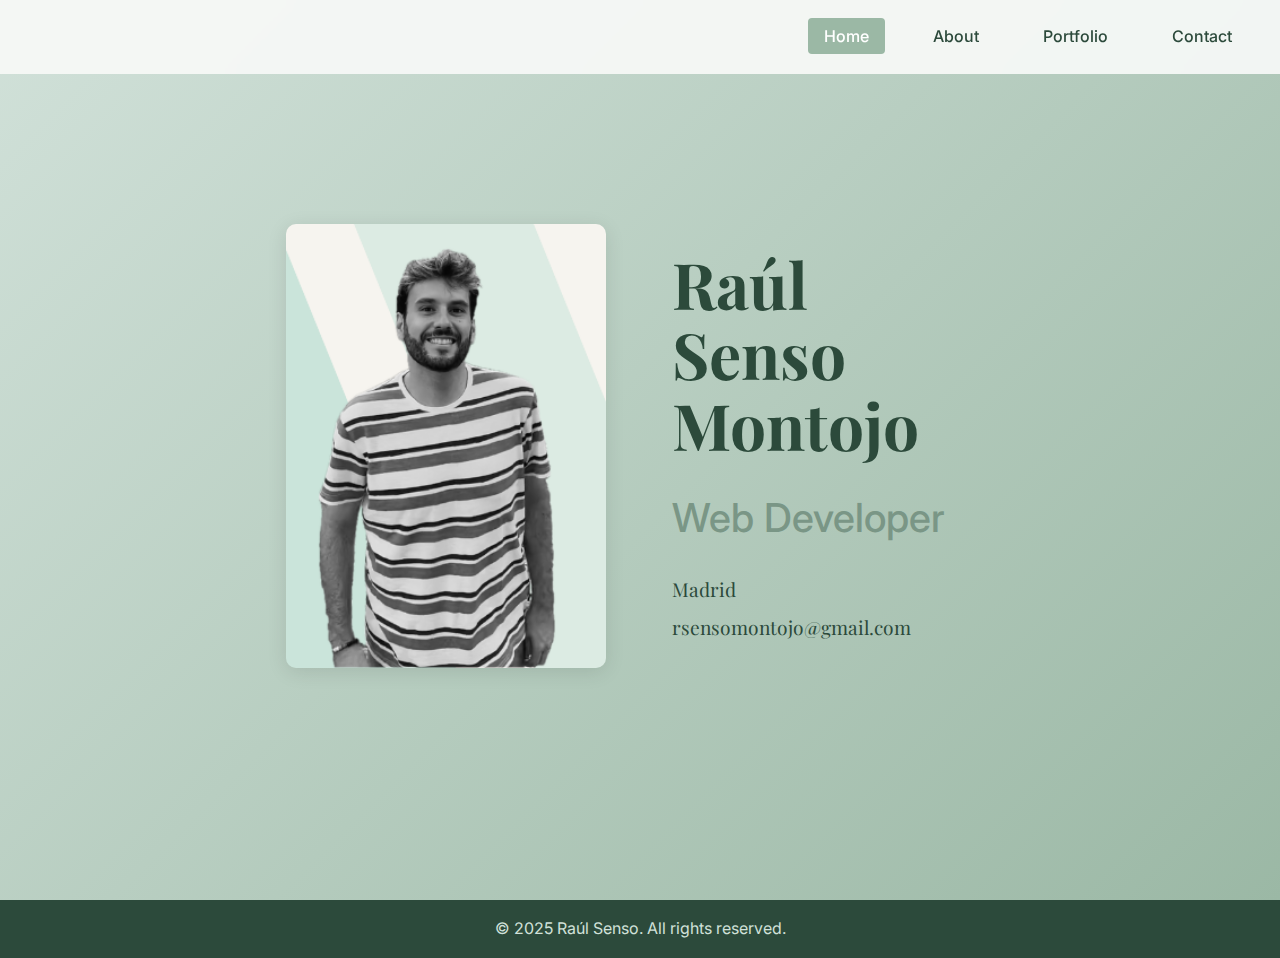
<file: index.html>
<!DOCTYPE html>
<html lang="en">
<head>
    <meta charset="UTF-8">
    <meta name="viewport" content="width=device-width, initial-scale=1.0">
    <title>Raúl Senso - Developer</title>
    <link href="https://fonts.googleapis.com/css2?family=Inter:wght@400;500;700&family=Playfair+Display:wght@400;700&display=swap" rel="stylesheet">
    <link rel="stylesheet" href="styles.css">
</head>
<body>
    <header>
        <nav>
            <ul class="nav-menu">
                <li><a href="index.html" class="active">Home</a></li>
                <li><a href="about.html">About</a></li>
                <li><a href="portfolio.html">Portfolio</a></li>
                <li><a href="contact.html">Contact</a></li>
            </ul>
        </nav>
    </header>
    <main class="hero-section">
        <div class="hero-content">
            <div class="hero-image">
                <img src="Imagenes/Perfil.png" alt="Raúl Senso" class="profile-image">
            </div>
            <div class="hero-text">
                <h1>Raúl Senso</h1>
                <h1>Montojo</h1>
                <br>
                <h2>Web Developer</h2>
                <p class="location"><i class="location-icon"></i>Madrid</p>
                <p class="email">rsensomontojo@gmail.com</p>
            </div>
        </div>
    </main>
    <footer>
        <p>&copy; 2025 Raúl Senso. All rights reserved.</p>
    </footer>
</body>
</html>
</file>
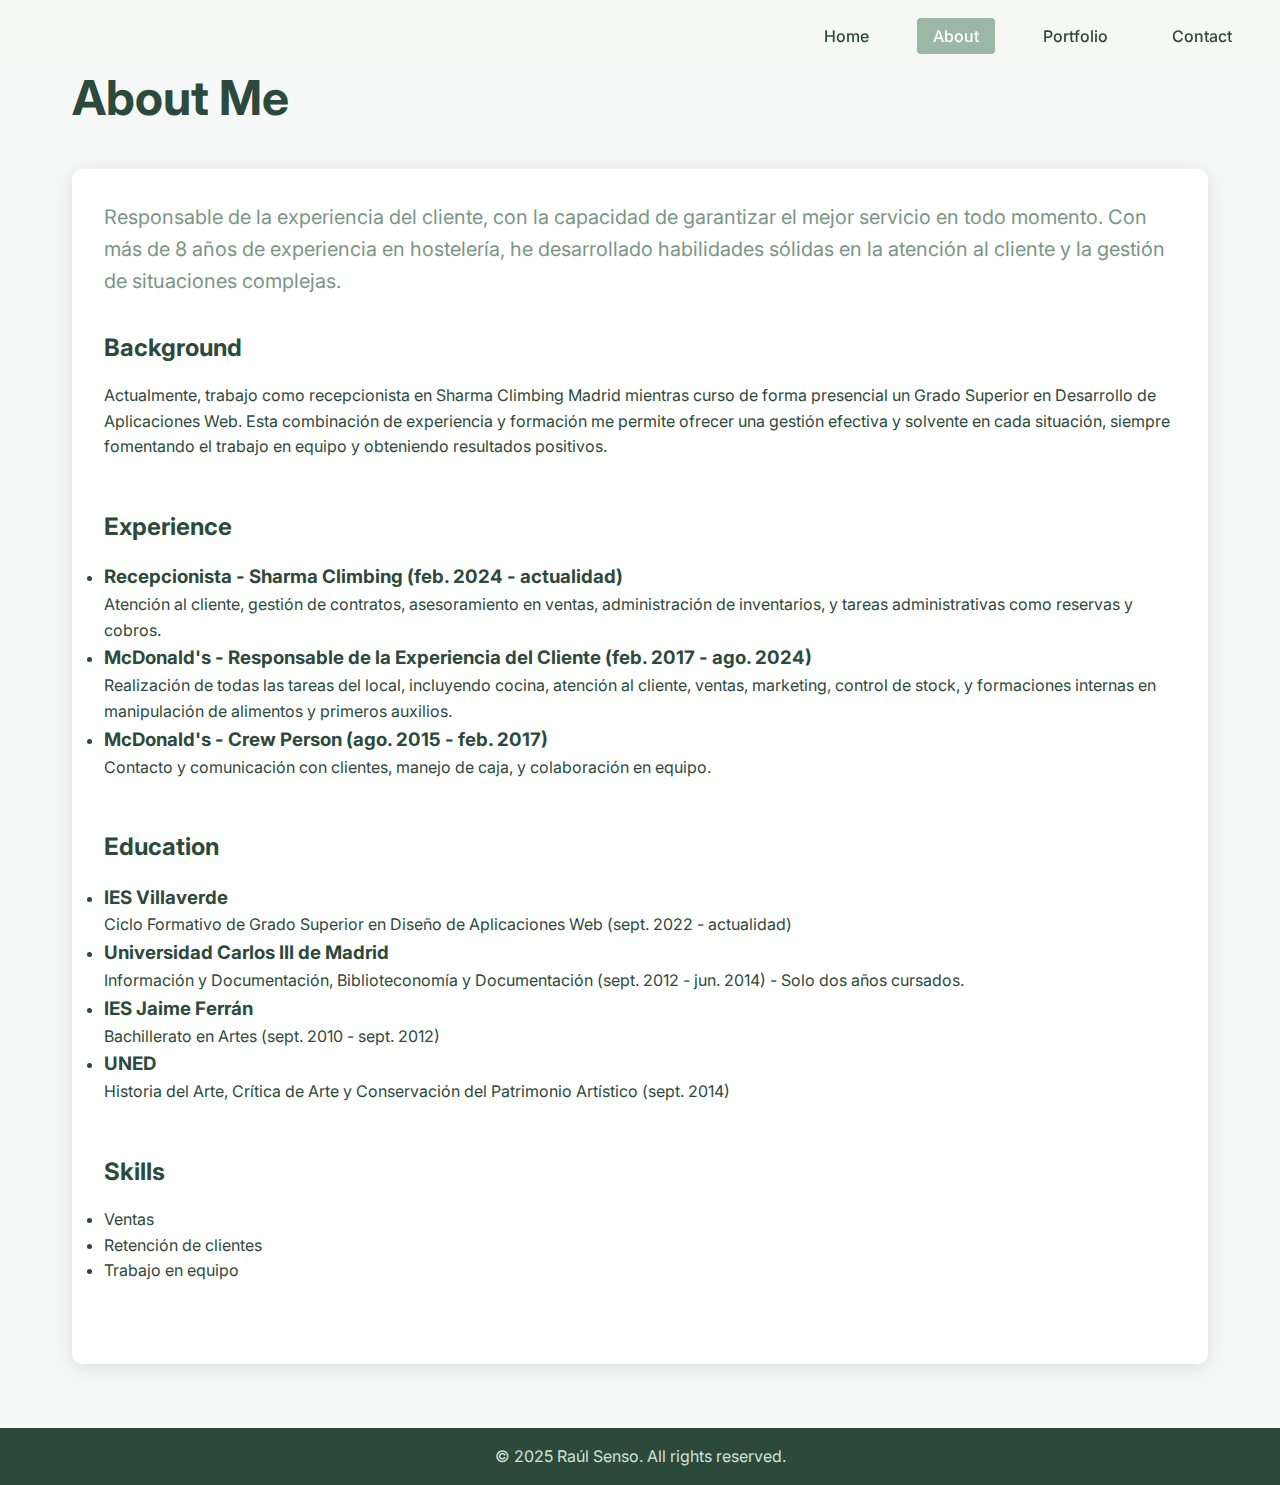
<file: about.html>
<!DOCTYPE html>
<html lang="en">
<head>
    <meta charset="UTF-8">
    <meta name="viewport" content="width=device-width, initial-scale=1.0">
    <title>About - Raúl Senso</title>
    <link href="https://fonts.googleapis.com/css2?family=Inter:wght@400;500;700&display=swap" rel="stylesheet">
    <link rel="stylesheet" href="styles.css">
</head>
<body>
    <header>
        <nav>
            <ul class="nav-menu">
                <li><a href="index.html">Home</a></li>
                <li><a href="about.html" class="active">About</a></li>
                <li><a href="portfolio.html">Portfolio</a></li>
                <li><a href="contact.html">Contact</a></li>
            </ul>
        </nav>
    </header>
    <main class="content-section">
        <div class="container">
            <h1 class="page-title">About Me</h1>
            <div class="about-content">
                <div class="about-text">
                    <p class="lead">Responsable de la experiencia del cliente, con la capacidad de garantizar el mejor servicio en todo momento. Con más de 8 años de experiencia en hostelería, he desarrollado habilidades sólidas en la atención al cliente y la gestión de situaciones complejas.</p>
                    
                    <section class="about-section">
                        <h2>Background</h2>
                        <p>Actualmente, trabajo como recepcionista en Sharma Climbing Madrid mientras curso de forma presencial un Grado Superior en Desarrollo de Aplicaciones Web. Esta combinación de experiencia y formación me permite ofrecer una gestión efectiva y solvente en cada situación, siempre fomentando el trabajo en equipo y obteniendo resultados positivos.</p>
                    </section>

                    <section class="about-section">
                        <h2>Experience</h2>
                        <ul>
                            <li>
                                <h3>Recepcionista - Sharma Climbing (feb. 2024 - actualidad)</h3>
                                <p>Atención al cliente, gestión de contratos, asesoramiento en ventas, administración de inventarios, y tareas administrativas como reservas y cobros.</p>
                            </li>
                            <li>
                                <h3>McDonald's - Responsable de la Experiencia del Cliente (feb. 2017 - ago. 2024)</h3>
                                <p>Realización de todas las tareas del local, incluyendo cocina, atención al cliente, ventas, marketing, control de stock, y formaciones internas en manipulación de alimentos y primeros auxilios.</p>
                            </li>
                            <li>
                                <h3>McDonald's - Crew Person (ago. 2015 - feb. 2017)</h3>
                                <p>Contacto y comunicación con clientes, manejo de caja, y colaboración en equipo.</p>
                            </li>
                        </ul>
                    </section>

                    <section class="about-section">
                        <h2>Education</h2>
                        <ul>
                            <li>
                                <h3>IES Villaverde</h3>
                                <p>Ciclo Formativo de Grado Superior en Diseño de Aplicaciones Web (sept. 2022 - actualidad)</p>
                            </li>
                            <li>
                                <h3>Universidad Carlos III de Madrid</h3>
                                <p>Información y Documentación, Biblioteconomía y Documentación (sept. 2012 - jun. 2014) - Solo dos años cursados.</p>
                            </li>
                            <li>
                                <h3>IES Jaime Ferrán</h3>
                                <p>Bachillerato en Artes (sept. 2010 - sept. 2012)</p>
                            </li>
                            <li>
                                <h3>UNED</h3>
                                <p>Historia del Arte, Crítica de Arte y Conservación del Patrimonio Artístico (sept. 2014)</p>
                            </li>
                        </ul>
                    </section>

                    <section class="about-section">
                        <h2>Skills</h2>
                        <ul>
                            <li>Ventas</li>
                            <li>Retención de clientes</li>
                            <li>Trabajo en equipo</li>
                        </ul>
                    </section>
                </div>
            </div>
        </div>
    </main>
    <footer>
        <p>&copy; 2025 Raúl Senso. All rights reserved.</p>
    </footer>
</body>
</html>
</file>
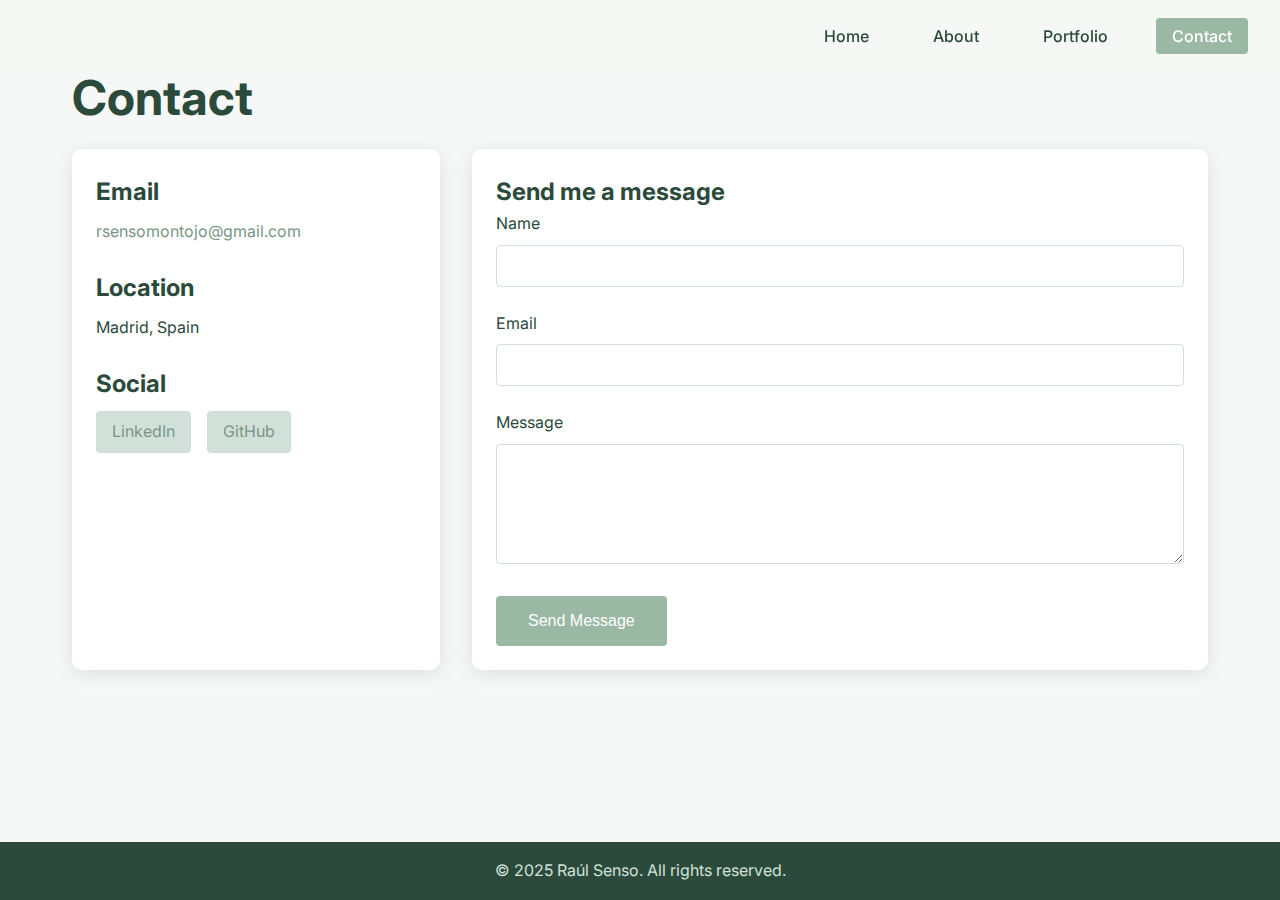
<file: contact.html>
<!DOCTYPE html>
<html lang="en">
<head>
    <meta charset="UTF-8">
    <meta name="viewport" content="width=device-width, initial-scale=1.0">
    <title>Contact - Raúl Senso</title>
    <link href="https://fonts.googleapis.com/css2?family=Inter:wght@400;500;700&display=swap" rel="stylesheet">
    <link rel="stylesheet" href="styles.css">
</head>
<body>
    <header>
        <nav>
            <ul class="nav-menu">
                <li><a href="index.html">Home</a></li>
                <li><a href="about.html">About</a></li>
                <li><a href="portfolio.html">Portfolio</a></li>
                <li><a href="contact.html" class="active">Contact</a></li>
            </ul>
        </nav>
    </header>
    <main class="content-section">
        <div class="container">
            <h1 class="page-title">Contact</h1>
            <div class="contact-content">
                <div class="contact-info">
                    <div class="contact-item">
                        <h2>Email</h2>
                        <p><a href="mailto:rsensomontojo@gmail.com">rsensomontojo@gmail.com</a></p>
                    </div>
                    <div class="contact-item">
                        <h2>Location</h2>
                        <p>Madrid, Spain</p>
                    </div>
                    <div class="contact-item">
                        <h2>Social</h2>
                        <div class="social-links">
                            <a href="https://es.linkedin.com/in/raulsensomontojo" target="_blank" rel="noopener noreferrer">LinkedIn</a>
                            <a href="https://github.com/rsensomontojo" target="_blank" rel="noopener noreferrer">GitHub</a>
                        </div>
                    </div>
                </div>
                <div class="contact-form">
                    <h2>Send me a message</h2>
                    <form id="contact-form" action="https://formspree.io/f/mjkkdepk" method="POST">
                        <div class="form-group">
                            <label for="name">Name</label>
                            <input type="text" id="name" name="name" required>
                        </div>
                        <div class="form-group">
                            <label for="email">Email</label>
                            <input type="email" id="email" name="email" required>
                        </div>
                        <div class="form-group">
                            <label for="message">Message</label>
                            <textarea id="message" name="message" required></textarea>
                        </div>
                        <button type="submit" class="submit-btn">Send Message</button>
                    </form>
                </div>
            </div>
        </div>
    </main>
    <footer>
        <p>&copy; 2025 Raúl Senso. All rights reserved.</p>
    </footer>
    <script src="contact.js"></script>
</body>
</html>
</file>
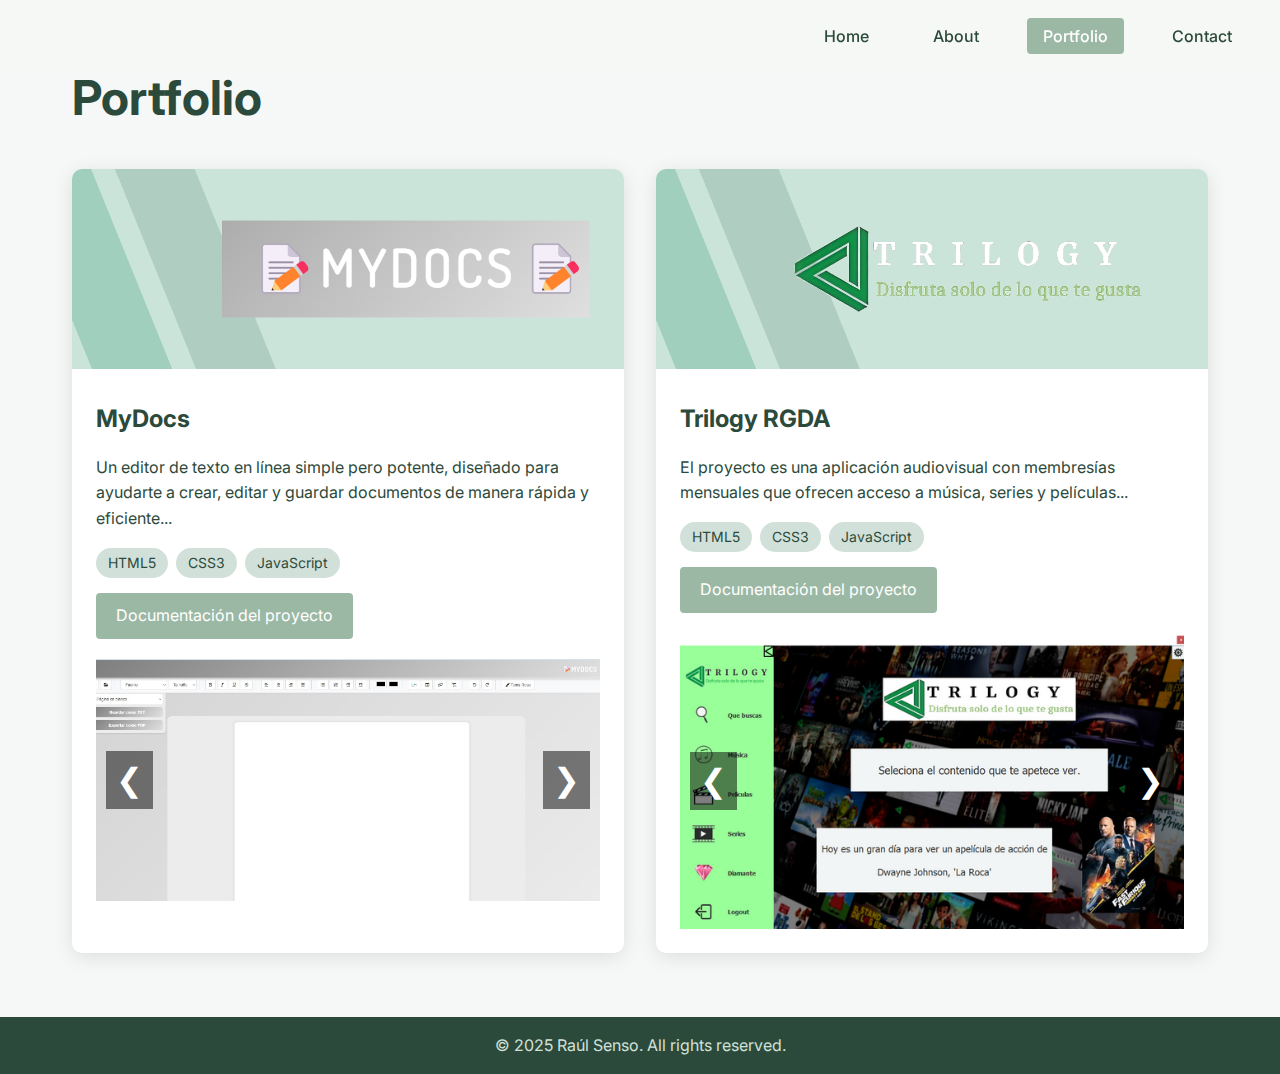
<file: portfolio.html>
<!DOCTYPE html>
<html lang="en">

<head>
    <meta charset="UTF-8">
    <meta name="viewport" content="width=device-width, initial-scale=1.0">
    <title>Portfolio - Raúl Senso</title>
    <link href="https://fonts.googleapis.com/css2?family=Inter:wght@400;500;700&display=swap" rel="stylesheet">
    <link rel="stylesheet" href="styles.css">
</head>

<body>
    <!-- Header -->
    <header>
        <nav>
            <ul class="nav-menu">
                <li><a href="index.html">Home</a></li>
                <li><a href="about.html">About</a></li>
                <li><a href="portfolio.html" class="active">Portfolio</a></li>
                <li><a href="contact.html">Contact</a></li>
            </ul>
        </nav>
    </header>

    <!-- Main Content -->
    <main class="content-section">
        <div class="container">
            <h1 class="page-title">Portfolio</h1>
            <div class="portfolio-grid">
                <article class="portfolio-item">
                    <div class="portfolio-image">
                        <img src="Imagenes/Logo_MyDocs.png" alt="Logo MyDocs">
                    </div>
                    <div class="portfolio-content">
                        <h2>MyDocs</h2>
                        <p>
                            Un editor de texto en línea simple pero potente, diseñado para ayudarte a crear, editar y
                            guardar documentos de manera rápida y eficiente...
                        </p>
                        <div class="portfolio-tags">
                            <span>HTML5</span>
                            <span>CSS3</span>
                            <span>JavaScript</span>
                        </div>
                        <a href="https://github.com/rsensomontojo/MyDocs_EditorDeTexto" target="_blank" class="project-link">Documentación del proyecto</a>
                        <div class="carousel-container">
                            <div class="carousel" id="carousel-mydocs">
                                <img class="carousel-slide" src="Imagenes/Mydocs1.jpg" alt="Captura 1">
                                <img class="carousel-slide" src="Imagenes/Mydocs2.jpg" alt="Captura 2">
                                <img class="carousel-slide" src="Imagenes/Mydocs3.jpg" alt="Captura 3">
                                <img class="carousel-slide" src="Imagenes/Mydocs4.jpg" alt="Captura 4">
                            </div>
                            <button class="carousel-prev" onclick="moveSlide(-1, 'mydocs')">&#10094;</button>
                            <button class="carousel-next" onclick="moveSlide(1, 'mydocs')">&#10095;</button>
                        </div>
                    </div>
                </article>

                <article class="portfolio-item">
                    <div class="portfolio-image">
                        <img src="Imagenes/Logo_Trilogy.png" alt="Logo Trilogy RGDA">
                    </div>
                    <div class="portfolio-content">
                        <h2>Trilogy RGDA</h2>
                        <p>
                            El proyecto es una aplicación audiovisual con membresías mensuales que ofrecen acceso a
                            música, series y películas...
                        </p>
                        <div class="portfolio-tags">
                            <span>HTML5</span>
                            <span>CSS3</span>
                            <span>JavaScript</span>
                        </div>
                        <a href="https://trilogyrgda.github.io" target="_blank" class="project-link">Documentación del
                            proyecto</a>
                        <div class="carousel-container">
                            <div class="carousel" id="carousel-trilogy">
                                <img class="carousel-slide" src="Imagenes/Trilogy_(1).png" alt="Captura 1">
                                <img class="carousel-slide" src="Imagenes/Trilogy_(2).png" alt="Captura 2">
                                <img class="carousel-slide" src="Imagenes/Trilogy_(3).png" alt="Captura 3">
                                <img class="carousel-slide" src="Imagenes/Trilogy_(4).png" alt="Captura 4">
                                <img class="carousel-slide" src="Imagenes/Trilogy_(5).png" alt="Captura 5">
                                <img class="carousel-slide" src="Imagenes/Trilogy_(6).png" alt="Captura 6">
                                <img class="carousel-slide" src="Imagenes/Trilogy_(7).png" alt="Captura 7">
                                <img class="carousel-slide" src="Imagenes/Trilogy_(8).png" alt="Captura 8">
                                <img class="carousel-slide" src="Imagenes/Trilogy_(9).png" alt="Captura 9">
                                <img class="carousel-slide" src="Imagenes/Trilogy_(10).png" alt="Captura 10">
                                <img class="carousel-slide" src="Imagenes/Trilogy_(11).png" alt="Captura 11">
                                <img class="carousel-slide" src="Imagenes/Trilogy_(12).png" alt="Captura 12">
                                <img class="carousel-slide" src="Imagenes/Trilogy_(13).png" alt="Captura 13">
                                <img class="carousel-slide" src="Imagenes/Trilogy_(14).png" alt="Captura 14">
                                <img class="carousel-slide" src="Imagenes/Trilogy_(15).png" alt="Captura 15">
                            </div>
                            <button class="carousel-prev" onclick="moveSlide(-1, 'trilogy')">&#10094;</button>
                            <button class="carousel-next" onclick="moveSlide(1, 'trilogy')">&#10095;</button>
                        </div>
                    </div>
            </div>
            </article>



        </div>
        </div>
    </main>

    <!-- Footer -->
    <footer>
        <p>&copy; 2025 Raúl Senso. All rights reserved.</p>
    </footer>

    <!-- Carrusel Script -->
    <script>
        let slideIndices = { trilogy: 0, mydocs: 0 };

        function moveSlide(n, carouselId) {
            const slides = document.querySelectorAll(`#carousel-${carouselId} .carousel-slide`);
            slideIndices[carouselId] += n;
            if (slideIndices[carouselId] < 0) slideIndices[carouselId] = slides.length - 1;
            if (slideIndices[carouselId] >= slides.length) slideIndices[carouselId] = 0;

            const newTransformValue = `translateX(-${slideIndices[carouselId] * 100}%)`;
            document.querySelector(`#carousel-${carouselId}`).style.transform = newTransformValue;
        }
    </script>
</body>

</html>
</file>
<file: styles.css>
/* Base Styles and Variables */
:root {
    --primary-color: #9BB8A5;
    --secondary-color: #D1E1D9;
    --text-color: #2C4A3B;
    --background-color: #F5F8F6;
    --accent-color: #7A9686;
    --gradient: linear-gradient(135deg, var(--secondary-color) 0%, var(--primary-color) 100%);
    --shadow: 0 4px 20px rgba(0, 0, 0, 0.1);
}

* {
    box-sizing: border-box;
    margin: 0;
    padding: 0;
}

body {
    font-family: 'Inter', sans-serif;
    background-color: var(--background-color);
    color: var(--text-color);
    line-height: 1.6;
    min-height: 100vh;
    display: flex;
    flex-direction: column;
}

/* Container */
.container {
    max-width: 1200px;
    margin: 0 auto;
    padding: 0 2rem;
}

/* Header and Navigation */
header {
    background-color: rgba(245, 248, 246, 0.95);
    padding: 1.5rem 2rem;
    position: fixed;
    width: 100%;
    top: 0;
    z-index: 100;
    backdrop-filter: blur(10px);
}

.nav-menu {
    list-style: none;
    display: flex;
    justify-content: flex-end;
    gap: 2rem;
}

.nav-menu a {
    color: var(--text-color);
    text-decoration: none;
    font-weight: 500;
    padding: 0.5rem 1rem;
    border-radius: 4px;
    transition: all 0.3s ease;
}

.nav-menu a:hover,
.nav-menu a.active {
    background-color: var(--primary-color);
    color: white;
}

/* Hero Section (Home Page) */
.hero-section {
    min-height: 100vh;
    display: flex;
    align-items: center;
    justify-content: center;
    padding: 2rem;
    background: var(--gradient);
}

.hero-content {
    display: flex;
    align-items: center;
    gap: 4rem;
    max-width: 1000px;
    margin: 0 auto;
}

.hero-image {
    flex: 1;
}

.profile-image {
    width: 320px;
    height: auto;
    border-radius: 10px;
    box-shadow: var(--shadow);
}

.hero-text {
    flex: 1;
}

.hero-text h1 {
    font-family: 'Playfair Display', serif;
    font-size: 4rem;
    margin: 0;
    font-weight: 700;
    color: var(--text-color);
    line-height: 1.1;
}

.hero-text h2 {
    font-size: 2.5rem;
    margin: 0.5rem 0 2rem;
    color: var(--accent-color);
    font-weight: 500;
    line-height: 1.2;
}

.hero-text .location,
.hero-text .email {
    font-family: 'Playfair Display', serif;
    font-size: 1.2rem;
    margin: 0.5rem 0;
    color: var(--text-color);
}

/* Content Sections (About, Portfolio, Contact) */
.content-section {
    padding: 60px 2rem 4rem; /* Reducción del padding superior */
    flex-grow: 1;
}

.page-title {
    font-size: 3rem;
    margin-bottom: 2rem;
    color: var(--text-color);
}

/* About Page */
.about-content {
    background: white;
    padding: 2rem;
    border-radius: 10px;
    box-shadow: var(--shadow);
}

.lead {
    font-size: 1.25rem;
    margin-bottom: 2rem;
    color: var(--accent-color);
}

.about-section {
    margin-bottom: 3rem;
}

.about-section h2 {
    color: var(--text-color);
    margin-bottom: 1rem;
}

.skills-grid {
    display: grid;
    grid-template-columns: repeat(auto-fit, minmax(250px, 1fr));
    gap: 2rem;
    margin-top: 1rem;
}

.skill-category h3 {
    color: var(--accent-color);
    margin-bottom: 1rem;
}

.skill-category ul {
    list-style: none;
}

.skill-category li {
    padding: 0.5rem 0;
    color: var(--text-color);
}

/* Portfolio Page */
.portfolio-grid {
    display: grid;
    grid-template-columns: repeat(auto-fit, minmax(300px, 1fr));
    gap: 2rem;
}

.portfolio-item {
    background: white;
    border-radius: 10px;
    overflow: hidden;
    box-shadow: var(--shadow);
    transition: transform 0.3s ease;
}

.portfolio-item:hover {
    transform: translateY(-5px);
}

.portfolio-image img {
    width: 100%;
    height: 200px;
    object-fit: cover;
}

.portfolio-content {
    padding: 1.5rem;
}

.portfolio-content h2 {
    color: var(--text-color);
    margin-bottom: 1rem;
}

.portfolio-tags {
    display: flex;
    gap: 0.5rem;
    margin-top: 1rem;
}

.portfolio-tags span {
    background: var(--secondary-color);
    color: var(--text-color);
    padding: 0.25rem 0.75rem;
    border-radius: 15px;
    font-size: 0.875rem;
}

/* Contact Page */
.contact-content {
    display: grid;
    grid-template-columns: 1fr 2fr;
    gap: 2rem;
    margin-top: -20px; /* Subir todo el contenido de la sección contacto */
}

.contact-info {
    background: white;
    padding: 1.5rem; /* Menor padding */
    border-radius: 10px;
    box-shadow: var(--shadow);
}

.contact-item {
    margin-bottom: 1.5rem; /* Reducción del espacio entre ítems */
}

.contact-item h2 {
    color: var(--text-color);
    margin-bottom: 0.5rem;
}

.contact-item a {
    color: var(--accent-color);
    text-decoration: none;
}

.social-links {
    display: flex;
    gap: 1rem;
}

.social-links a {
    padding: 0.5rem 1rem;
    background: var(--secondary-color);
    border-radius: 4px;
    transition: all 0.3s ease;
}

.social-links a:hover {
    background: var(--primary-color);
    color: white;
}

.contact-form {
    background: white;
    padding: 1.5rem; /* Reducción del padding */
    border-radius: 10px;
    box-shadow: var(--shadow);
}

.form-group {
    margin-bottom: 1.5rem;
}

.form-group label {
    display: block;
    margin-bottom: 0.5rem;
    color: var(--text-color);
}

.form-group input,
.form-group textarea {
    width: 100%;
    padding: 0.75rem;
    border: 1px solid var(--secondary-color);
    border-radius: 4px;
    font-family: inherit;
}

.form-group textarea {
    height: 120px; /* Altura más compacta */
    resize: vertical;
}

.submit-btn {
    background: var(--primary-color);
    color: white;
    border: none;
    padding: 1rem 2rem;
    border-radius: 4px;
    cursor: pointer;
    font-size: 1rem;
    transition: background-color 0.3s ease;
}

.submit-btn:hover {
    background: var(--accent-color);
}

/* Footer */
footer {
    background: var(--text-color);
    color: var(--secondary-color);
    text-align: center;
    padding: 1rem;
    margin-top: auto;
}

/* Responsive Design */
@media (max-width: 992px) {
    .contact-content {
        grid-template-columns: 1fr;
    }

    .contact-form {
        margin-top: 2rem;
    }
}
/* Estilos del carrusel */
.carousel-container {
    position: relative;
    width: 100%;
    overflow: hidden;
    margin-top: 20px;
}

.carousel {
    display: flex;
    transition: transform 0.5s ease;
}

.carousel-slide {
    width: 100%;
    max-height: 400px;
    object-fit: cover;
    margin-right: 10px; /* Espaciado entre imágenes */
}

.carousel-prev, .carousel-next {
    position: absolute;
    top: 50%;
    transform: translateY(-50%);
    background-color: rgba(0, 0, 0, 0.5);
    color: white;
    border: none;
    padding: 10px;
    font-size: 2rem;
    cursor: pointer;
    z-index: 10;
}

.carousel-prev {
    left: 10px;
}

.carousel-next {
    right: 10px;
}

/* Estilos adicionales para el enlace */
.project-link {
    display: inline-block;
    background-color: var(--primary-color);
    color: white;
    padding: 10px 20px;
    border-radius: 4px;
    margin-top: 15px;
    text-decoration: none;
}

.project-link:hover {
    background-color: var(--accent-color);
}
/* Ajuste para el proyecto Trilogy RGDA */
.portfolio-item.trilogy-rgda {
    width: 150px; /* Ancho muy reducido */
    height: auto; /* Ajuste automático de altura */
    margin: 0 auto; /* Centrado horizontal */
    padding: 1rem; /* Espaciado interno */
    font-size: 0.75rem; /* Tamaño de fuente más pequeño */
}
</file>
